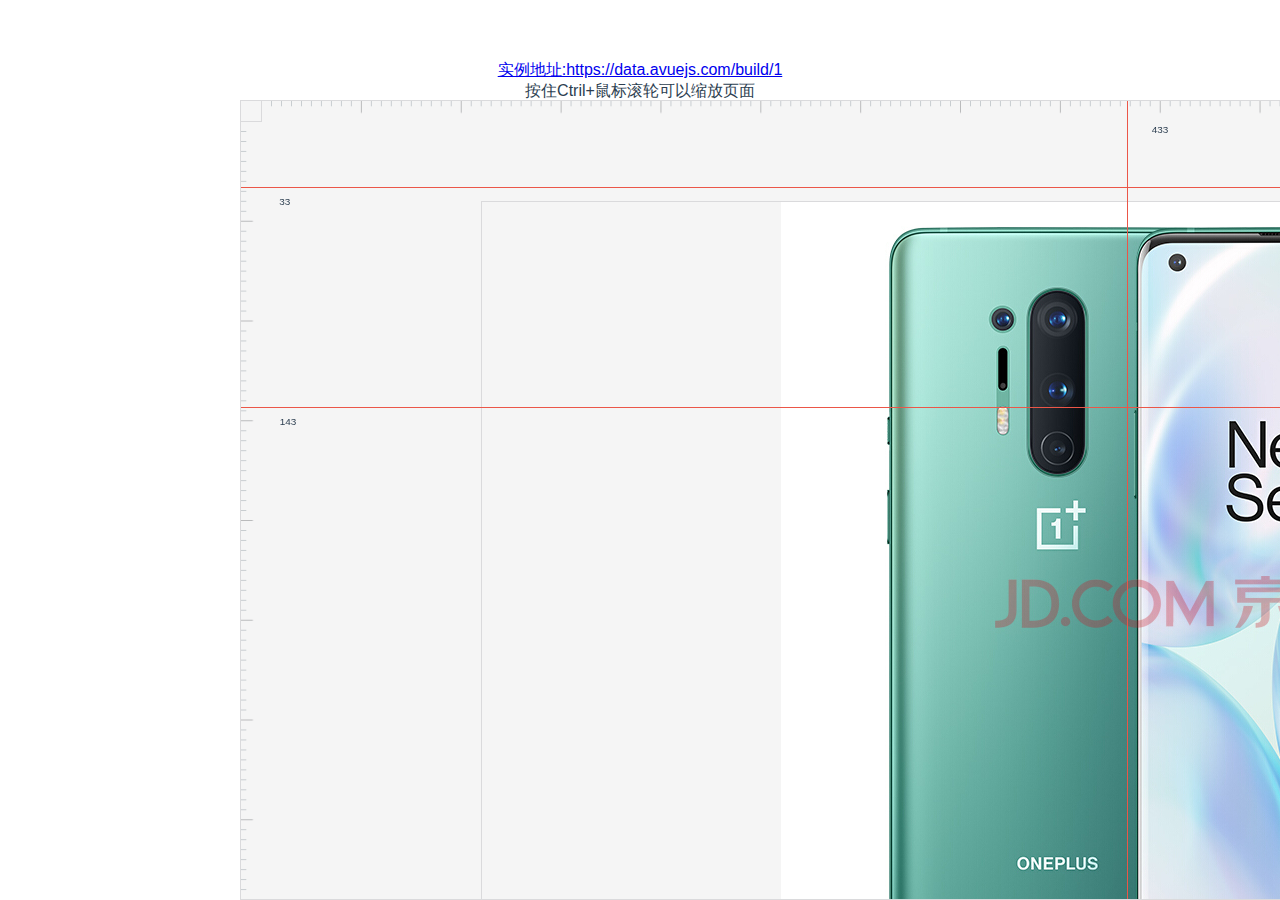
<file: 2x/index.html>
<!DOCTYPE html>
<html lang="en">

  <head>
    <meta charset="UTF-8" />
    <meta name="viewport" content="width=device-width, initial-scale=1.0" />
    <title>vue3-sketch-ruler</title>
    <script type="module" crossorigin src="./assets/index.ece4dd00.js"></script>
    <link rel="modulepreload" href="./assets/vendor.b54635f5.js">
    <link rel="stylesheet" href="./assets/index.a0fd2291.css">
  </head>

  <body>
    <div id="app"></div>
    

  </body>

</html>
</file>
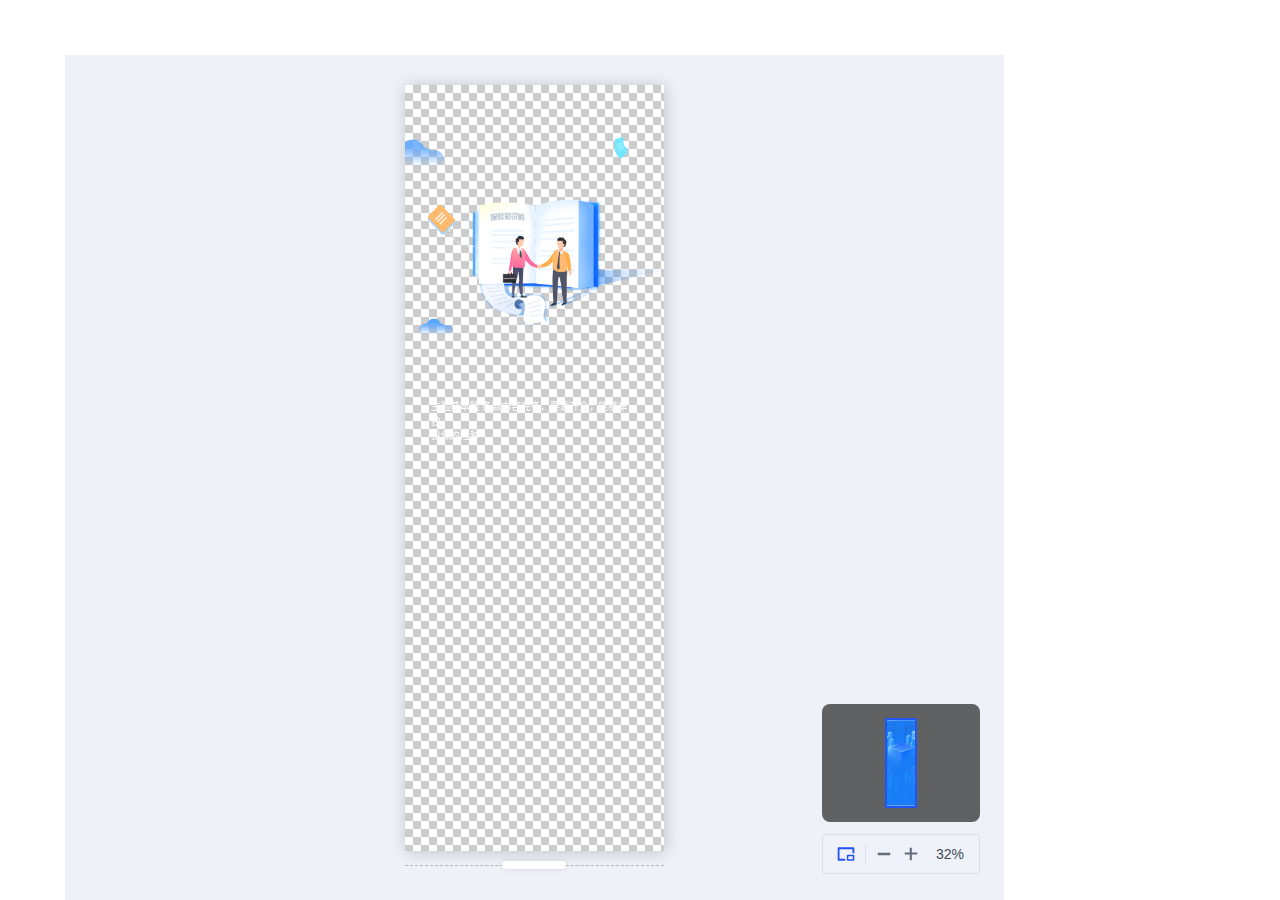
<file: 1/1.html>
<!DOCTYPE html>
<html lang="zh-CN" class="page-design page-design-index">

  <head>
    <link href="./1_files/design.7a54171c.css" rel="stylesheet">
    <link rel="stylesheet" type="text/css" href="./1_files/design-page.341a9e37.css">
  </head>

  <body class="platform-windows">
    <svg aria-hidden="true" style="position: absolute; width: 0px; height: 0px; overflow: hidden;">
      <symbol viewBox="0 0 20 20" id="eui-icon--window" xmlns="http://www.w3.org/2000/svg">
        <path fill-rule="evenodd" clip-rule="evenodd"
          d="M3.519 14.762V5.238h12.963v3.929h1.851V4.286a.94.94 0 00-.925-.953H2.592a.94.94 0 00-.926.953v11.428a.94.94 0 00.926.953h6.574v-1.905H3.519z">
        </path>
        <path fill-rule="evenodd" clip-rule="evenodd"
          d="M12.333 12.292v2.916h4.5v-2.916h-4.5zm-.75-1.459h6a.74.74 0 01.75.73v4.374a.74.74 0 01-.75.73h-6a.74.74 0 01-.75-.73v-4.374a.74.74 0 01.75-.73z">
        </path>
      </symbol>

      <symbol viewBox="0 0 16 16" id="eui-icon--zoomout" xmlns="http://www.w3.org/2000/svg">
        <path d="M3 7h10v2H3z" fill-rule="evenodd"></path>
      </symbol>

      <symbol viewBox="0 0 16 16" id="eui-icon--zoomin" xmlns="http://www.w3.org/2000/svg">
        <path d="M8.667 3l-.001 3.87L13 6.871v1.613l-4.334-.001V13H7l-.001-4.517H3V6.872l3.999-.001L7 3h1.667z"
          fill-rule="evenodd"></path>
      </symbol>

      <symbol class="mqicon" viewBox="0 0 1280 1024" id="eui-icon--zoom-actual-size" xmlns="http://www.w3.org/2000/svg">
        <defs>
          <style></style>
        </defs>
        <path
          d="M256 256h768v512H256zm-128 64H0V64A64 64 0 0164 0h256v128H128zm1152 0h-128V128H960V0h256a64 64 0 0164 64zm-960 704H64a64 64 0 01-64-64V704h128v192h192zm896 0H960V896h192V704h128v256a64 64 0 01-64 64z">
        </path>
      </symbol>
    </svg>

    <div class="eui-base-container">
      <div class="eui-main-container" style="top: 55px; left: 65px; right: 276px;">
        <!-- 底部 -->
        <div class="editor-bottom">
          <!-- 预览区 -->
          <div class="eui-editor-visual">
            <div class="eui-editor-visual__wrap">
              <div class="eui-editor-visual__container"
                style="width: 28.9928px; height: 86.0014px; left: 0px; top: 0px;"></div>
              <div class="eui-editor-visual__shell">
                <div class="editor-layout editor-layout-current editor-layout-loaded editor-layout-preview"
                  style="height: 86px; width: 28.9928px; transform-origin: left top;">
                  <!---->
                  <div class="editor-background editor-background--hasimage editor-background--loaded"
                    style="width: 28.9928px; height: 86px; background-color: rgb(255, 255, 255);">
                    <!---->
                    <div class="editor-background__main">
                      <div class="editor-element editor-element-image"
                        style="height: 86px; width: 28.9928px; transform: matrix(1, 0, 0, 1, 0, 0); left: 0px; top: 0px;">
                        <div draggable="false" class="element-main"
                          style="padding: 0px; border-radius: 0px; overflow: hidden; opacity: 1;">
                          <div class="element-main-inner" style="position: absolute; left: 0px; top: 6.75895px;">
                            <img crossorigin="" src="./1_files/20191031-134123-b1ae.jpg"
                              style="position: absolute; width: 28.9928px; height: 72.4821px; transform: matrix(1.18668, 0, 0, 1.18668, 0, 0.006671);">
                          </div>
                        </div>
                        <!---->
                        <!---->
                      </div>
                    </div>
                    <!---->
                  </div>

                </div>
              </div>
            </div>
          </div>
          <!--  按钮-->
          <div class="eui-editor-tool-bar">
            <!---->
            <div class="eui-editor-tool-bar-btns eui-buttons-bar" style="justify-content: left; width: 158px;">
              <button type="button"
                class="eui-button eui-editor-tool-bar-btn eui-button--normal--clear eui-button__icon--only eui-button--middle">
                <!-- 打开导航器按钮 -->
                <div class="eui-button__container"><svg width="1em" height="1em" class="eui-icon #eui-icon--window"
                    style="color: rgb(34, 84, 244);">
                    <use xlink:href="#eui-icon--window"></use>
                  </svg></div>
                <!---->
              </button>
              <div class="eui-buttons-bar__divide"></div>
              <div type=""
                class="eui-button eui-editor-tool-bar-btn eui-button--normal--clear eui-button__icon--only eui-button--middle"
                style="margin-right: 0px;">
                <div class="eui-button__container"><svg width="1em" height="1em" class="eui-icon #eui-icon--zoomout">
                    <use xlink:href="#eui-icon--zoomout"></use>
                  </svg></div>
                <!---->
              </div>
              <div type=""
                class="eui-button eui-editor-tool-bar-btn eui-button--normal--clear eui-button__icon--only eui-button--middle">
                <div class="eui-button__container"><svg width="1em" height="1em" class="eui-icon #eui-icon--zoomin">
                    <use xlink:href="#eui-icon--zoomin"></use>
                  </svg></div>
                <!---->
              </div><button type="button"
                class="eui-button eui-editor-tool-bar-btn eui-editor-tool-bar__zoom-button eui-button--normal--clear eui-button__icon--only eui-button--middle">
                <div class="eui-button__container"><svg width="1em" height="1em"
                    class="eui-icon #eui-icon--zoom-actual-size">
                    <use xlink:href="#eui-icon--zoom-actual-size"></use>
                  </svg>
                  32%
                </div>
                <!---->
              </button>
            </div>
          </div>

        </div>
        <!-- 编辑区 -->
        <div class="design-editor">
          <div tabindex="-1" class="editor-container editor-container-design editor-loaded editor-rendered"
            style="padding-top: 5.68434e-14px;">
            <div class="editor-shell-wrap" style="height: 766px; width: 258.239px; padding: 30px;">
              <div class="editor-shell" style="height: 766px; width: 258.239px;">
                <div class="reference-line"></div>
                <div class="editor-canvas">
                  <div class="editor-layout editor-layout-current editor-layout-loaded"
                    style="height: 766px; width: 258.239px; transform-origin: left top;">
                    <div class="editor-element editor-element-image" data-id="8e1e7cef-59aa-483f-bf38-c09fdad8d53b"
                      style="height: 199.166px; width: 293.746px; transform: matrix(1, 0, 0, 1, 0, 0); left: -16.1399px; top: 51.9705px;">
                      <div draggable="false" class="element-main"
                        style="padding: 0px; border-radius: 0px; overflow: hidden; opacity: 1;">
                        <div class="element-main-inner" style="position: absolute; left: 0px; top: 0px;"><img
                            crossorigin="" src="./1_files/20191031-134122-7d4a.png"
                            style="position: absolute; width: 293.746px; height: 199.166px; transform: matrix(1, 0, 0, 1, 0, 0);">
                        </div>
                      </div>
                    </div>
                    <div class="editor-element editor-element-text" data-id="c1f43b00-84c6-4046-9357-907086c7c252"
                      style="height: 29.6974px; width: 205.622px; transform: matrix(1, 0, 0, 1, 0, 0); left: 25.8239px; top: 313.891px;">
                      <div class="element-inner"
                        style="text-align: left; line-height: 1.53; width: 637px; height: 92px; transform: scale(0.322798); overflow: visible;">
                        <div class="elment-inner-position">
                          <div class="elment-inner-content middle-h is-list--digit-1"
                            style="padding: 0px; width: 637px; height: 92px;">
                            <div class="element-main"
                              style="font-family: SourceHanSansSC-Normal-subset133, &quot;Source Han Sans SC Normal-subset133&quot;, SourceHanSansSC-Normal, &quot;Source Han Sans SC Normal&quot;, Arial, SimSun, sans-serif; font-size: 30px; letter-spacing: 0px; vertical-align: top; color: rgb(255, 255, 255); transform-origin: 0px 0px; min-height: 45.9px; width: calc(100% + 0px); height: auto;">
                              <span data-customize="1"
                                style="color: rgb(255, 255, 255);font-family: &quot;SourceHanSansSC-Normal-subset133&quot;,&quot;Source Han Sans SC Normal-subset133&quot;,&quot;SourceHanSansSC-Normal&quot;,&quot;Source Han Sans SC Normal&quot;,Arial,SimSun,Sans-Serif;font-size: 30px;font-style: normal;font-weight: 400;text-decoration: none;">主险基本险
                                条款内容完备，要素齐全，能够单独<br>投保的险种</span>
                            </div>
                          </div>
                        </div>
                      </div> <span>
                        <!----><i class="border-before" style="visibility: unset;"></i>
                        <!---->
                        <!---->
                        <!---->
                        <!---->
                      </span>
                    </div>
                  </div>
                </div>
                <div>
                  <div draggable="false" class="long-poster-guider">
                    <div draggable="false" class="long-poster-guider__dash"></div>
                    <div draggable="false" class="long-poster-guider__tooltip">
                      拖动调整画布高度
                    </div>
                    <div draggable="false" class="long-poster-guider__btn"></div>
                  </div>
                </div>
              </div>
            </div>
          </div>
        </div>
      </div>
    </div>
  </body>

</html>
</file>
<file: 2x/assets/index.a0fd2291.css>
@charset "UTF-8";.line[data-v-60f7d99b]{position:absolute}.line .action[data-v-60f7d99b]{position:absolute;display:flex;justify-content:center;align-items:center}.line .value[data-v-60f7d99b]{pointer-events:none;transform:scale(.83)}.line .del[data-v-60f7d99b]{padding:3px 5px;cursor:pointer;visibility:hidden}.line:hover .del[data-v-60f7d99b]{visibility:visible}.line[data-v-54b7bd8a],.h-container[data-v-54b7bd8a],.v-container[data-v-54b7bd8a]{position:absolute}.h-container .lines[data-v-54b7bd8a],.v-container .lines[data-v-54b7bd8a]{pointer-events:none}.h-container:hover .lines[data-v-54b7bd8a],.v-container:hover .lines[data-v-54b7bd8a]{pointer-events:auto}.h-container[data-v-54b7bd8a]{top:0}.h-container .line[data-v-54b7bd8a]{top:0;height:100vh;padding-left:5px}.h-container .line .action[data-v-54b7bd8a]{transform:translate(-24px)}.h-container .line .action .value[data-v-54b7bd8a]{margin-left:4px}.h-container .indicator[data-v-54b7bd8a]{top:0;height:100vw}.h-container .indicator .value[data-v-54b7bd8a]{width:auto;padding:0 2px;margin-top:4px;margin-left:4px}.v-container[data-v-54b7bd8a]{left:0}.v-container .line[data-v-54b7bd8a]{left:0;width:100vw;padding-top:5px}.v-container .line .action[data-v-54b7bd8a]{transform:translateY(-24px);flex-direction:column}.v-container .line .action .value[data-v-54b7bd8a]{margin-top:4px}.v-container .indicator[data-v-54b7bd8a]{width:100vw}.v-container .indicator .value[data-v-54b7bd8a]{left:0;width:auto;padding:0 2px;margin-top:-5px;margin-left:2px;transform:rotate(-90deg);transform-origin:0 0}.style-ruler{position:absolute;z-index:3;width:100%;height:100%;overflow:hidden;font-size:12px;pointer-events:none}.style-ruler span{line-height:1}.corner{position:absolute;top:0;left:0;pointer-events:auto;cursor:pointer;box-sizing:content-box;transition:all .2s ease-in-out}.indicator{position:absolute;pointer-events:none}.indicator .value{position:absolute;background:white}.ruler{width:100%;height:100%;pointer-events:auto}.vue-magnify-preview{z-index:3;right:0;bottom:0;overflow:hidden;position:absolute;border:1px solid rgb(253,6,6)}.vue-magnify-preview>img{width:100%}.vue-magnify-preview .follow-unit{position:absolute;left:0;top:0;user-select:none;background:url([data-uri]) repeat}.vue-magnify-preview .follow-unit i{position:absolute;left:50%;top:50%;transform:translate(-50%,-50%);width:2px;height:2px;background:red}.vue-magnify-zoom{border:1px solid #eee;overflow:hidden;position:absolute;left:0;top:0}.vue-magnify{cursor:move;position:relative}.wrapper[data-v-65d11233]{position:relative;top:100px;left:240px;width:var(--5d82b604);height:var(--7f87c51f);background-color:#f5f5f5;border:1px solid #dadadc}.top{position:absolute;right:100px;font-size:20px}body{padding:0;margin:0;overflow:hidden;font-family:sans-serif}body *{box-sizing:border-box;user-select:none}.wrapper{position:absolute;top:100px;left:240px;width:1400px;height:800px;background-color:#f5f5f5;border:1px solid #dadadc}#screens{position:absolute;width:100%;height:100%;overflow:auto}.screen-container{position:absolute;width:5000px;height:3000px}.button{position:absolute;bottom:100%;left:100px}#canvas{position:absolute;top:80px;left:50%;width:600px;height:320px;background:url(./bg.5846b24a.png) no-repeat;background-size:100% 100%;transform-origin:50% 0}#app{margin-top:60px;font-family:Avenir,Helvetica,Arial,sans-serif;-webkit-font-smoothing:antialiased;-moz-osx-font-smoothing:grayscale;color:#2c3e50;text-align:center}
</file>
